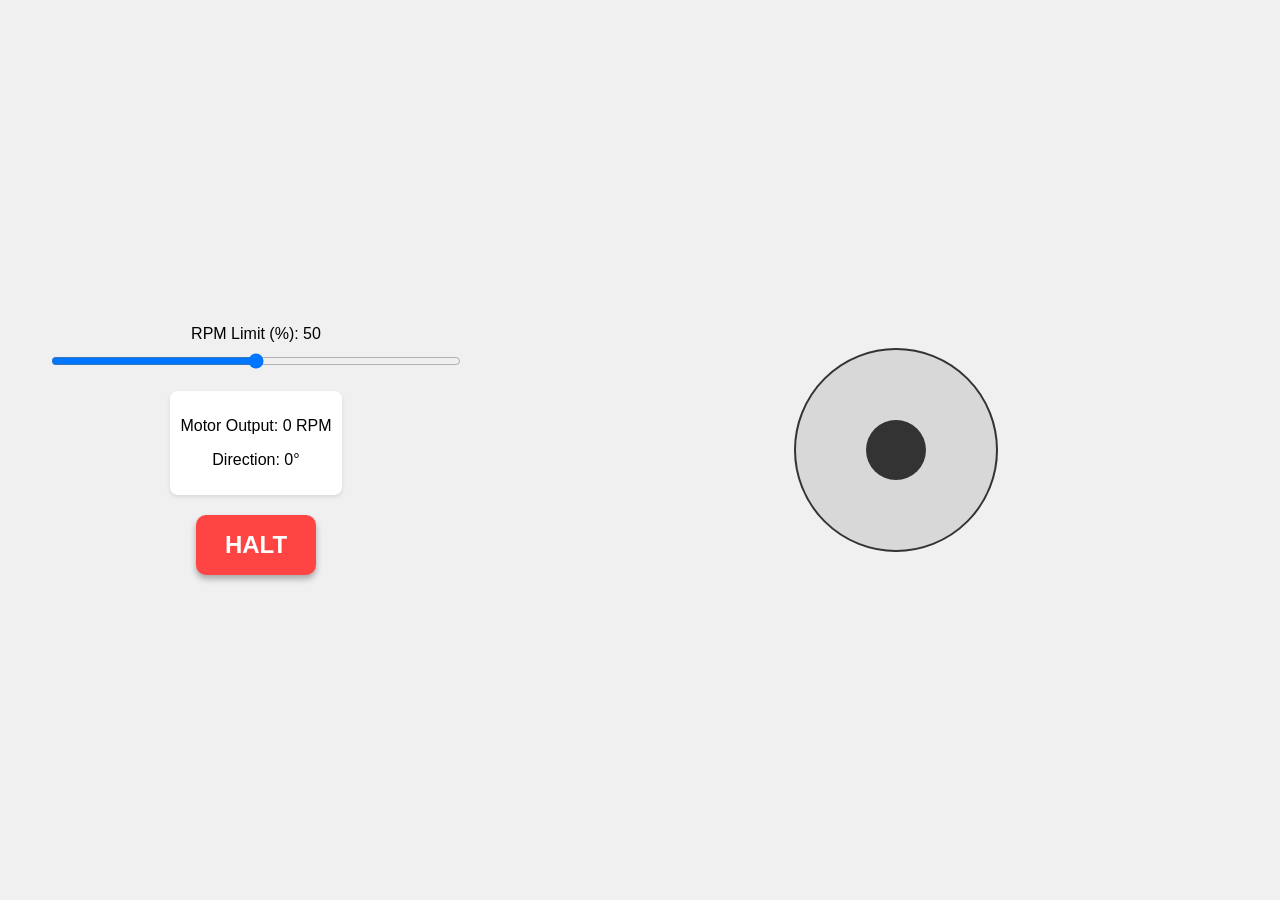
<file: index.html>
<!DOCTYPE html>
<html lang="en">
<head>
    <meta charset="UTF-8">
    <meta name="viewport" content="width=device-width, initial-scale=1.0, maximum-scale=1.0, user-scalable=no">
    <title>Motor RPM Control</title>
    <link rel="stylesheet" href="style.css">
</head>
<body>
    <div class="container">
        <div class="controls-left">
            <div class="slider-container">
                <label for="rpm-limit">RPM Limit (%): <span id="limit-value">50</span></label>
                <input type="range" id="rpm-limit" min="0" max="100" value="50">
            </div>
            <div class="display-panel">
                <p>Motor Output: <span id="current-rpm">0</span> RPM</p>
                <p>Direction: <span id="current-angle">0</span>&deg;</p>
            </div>
            <button id="halt-btn">HALT</button>
        </div>

        <div class="controls-right">
            <div id="joystick-container">
                <div id="joystick-inner"></div>
            </div>
        </div>
    </div>

    <script src="logic.js"></script>
    <script src="app.js"></script>
</body>
</html>
</file>
<file: style.css>
body, html {
    margin: 0;
    padding: 0;
    width: 100%;
    height: 100%;
    font-family: Arial, sans-serif;
    background-color: #f0f0f0;
    overflow: hidden; /* Prevent scrolling */
    user-select: none; /* Prevent text selection */
}

.container {
    display: flex;
    flex-direction: row; /* Landscape by default */
    width: 100%;
    height: 100%;
    align-items: center;
    justify-content: space-around;
}

.controls-left {
    display: flex;
    flex-direction: column;
    align-items: center;
    justify-content: center;
    gap: 20px;
    width: 40%;
}

.controls-right {
    display: flex;
    align-items: center;
    justify-content: center;
    width: 60%;
}

.slider-container {
    display: flex;
    flex-direction: column;
    align-items: center;
    width: 80%;
}

input[type="range"] {
    width: 100%;
    margin-top: 10px;
}

#joystick-container {
    width: 200px;
    height: 200px;
    background-color: rgba(0, 0, 0, 0.1);
    border: 2px solid #333;
    border-radius: 50%;
    position: relative;
    touch-action: none; /* Important for touch events */
}

#joystick-inner {
    width: 60px;
    height: 60px;
    background-color: #333;
    border-radius: 50%;
    position: absolute;
    top: 50%; /* Initial center */
    left: 50%; /* Initial center */
    transform: translate(-50%, -50%); /* Center the pivot */
    cursor: pointer;
    transition: transform 0.1s ease-out; /* Smooth snapping back if released */
}

/* Override transition when dragging for instant response */
#joystick-inner.dragging {
    transition: none;
}

#halt-btn {
    width: 120px;
    height: 60px;
    background-color: #ff4444;
    color: white;
    font-size: 24px;
    font-weight: bold;
    border: none;
    border-radius: 10px;
    cursor: pointer;
    box-shadow: 0 4px 6px rgba(0,0,0,0.3);
}

#halt-btn:active {
    background-color: #cc0000;
    transform: translateY(2px);
}

.display-panel {
    background: white;
    padding: 10px;
    border-radius: 8px;
    text-align: center;
    box-shadow: 0 2px 4px rgba(0,0,0,0.1);
}

/* Responsive adjustments */
@media (max-width: 600px) {
    .container {
        flex-direction: column-reverse; /* Controls on top, Joystick on bottom */
    }
    .controls-left, .controls-right {
        width: 100%;
        height: 50%;
    }
}
</file>
